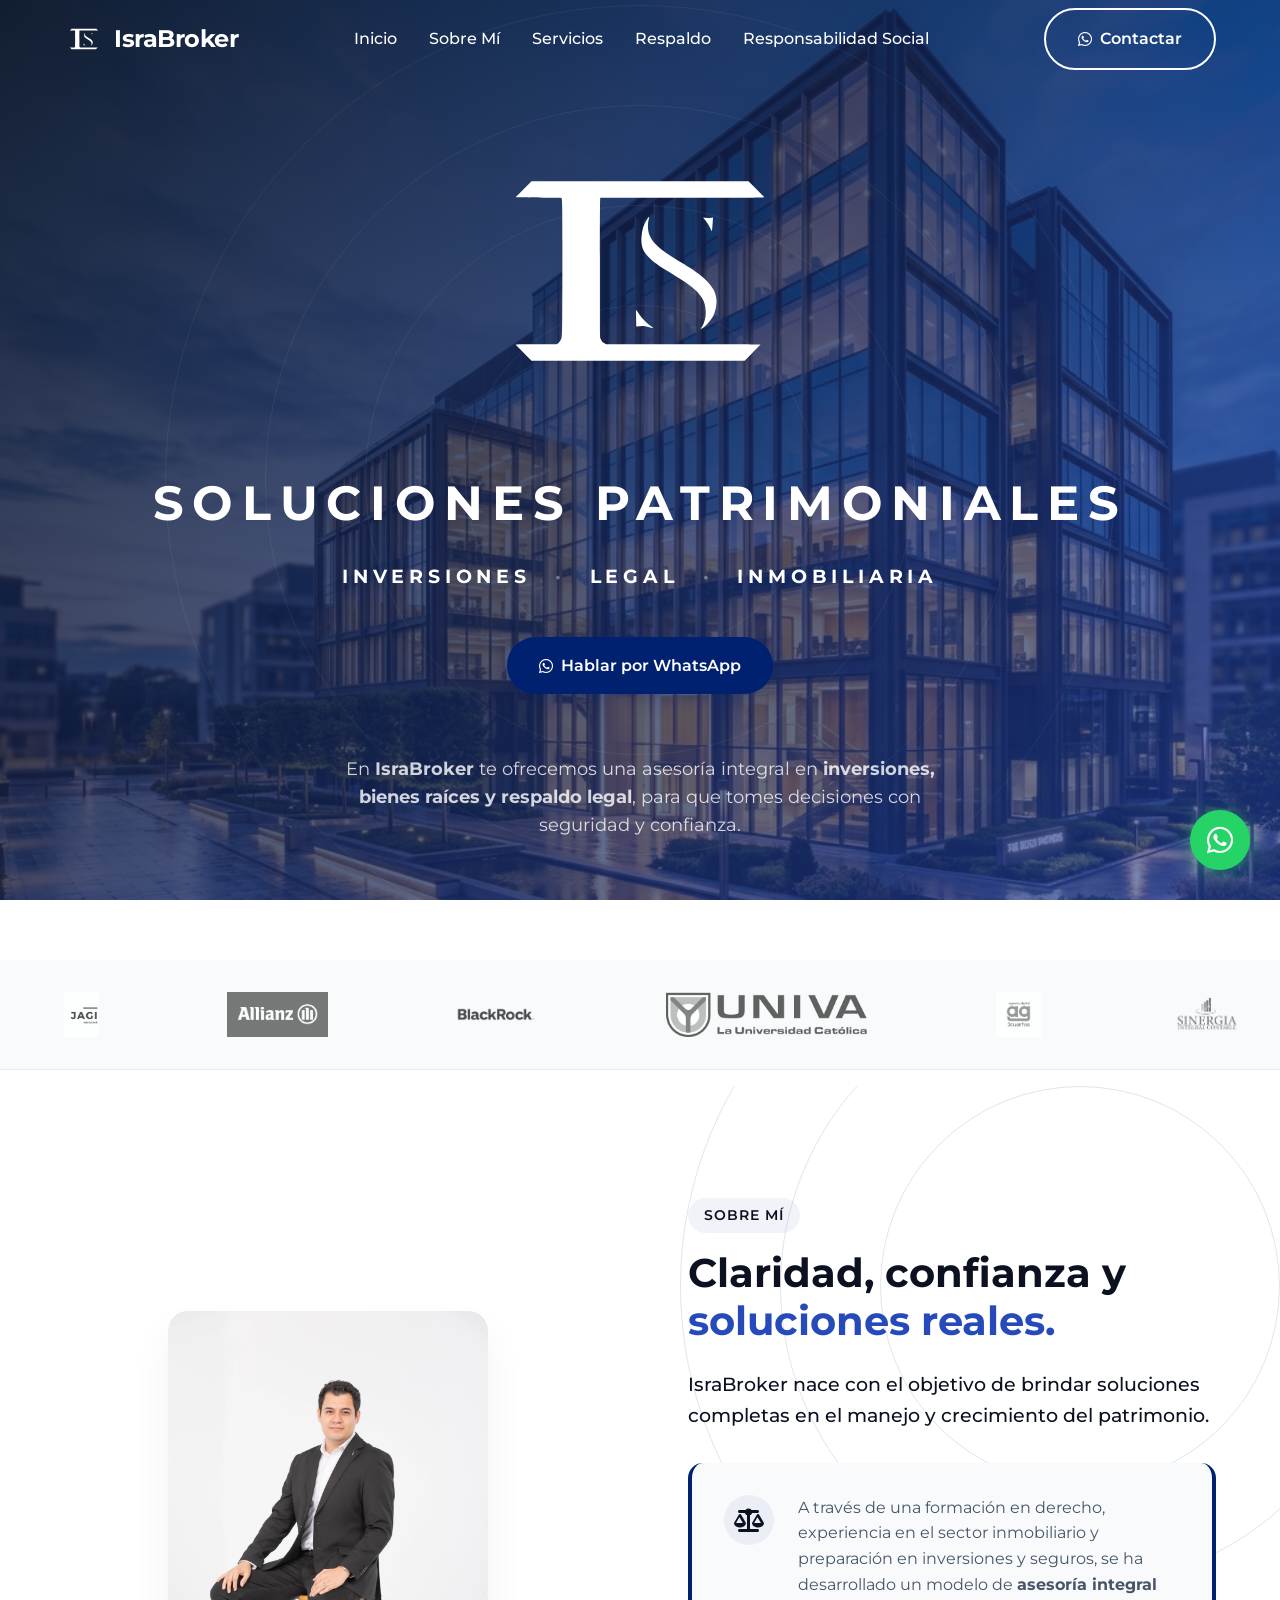
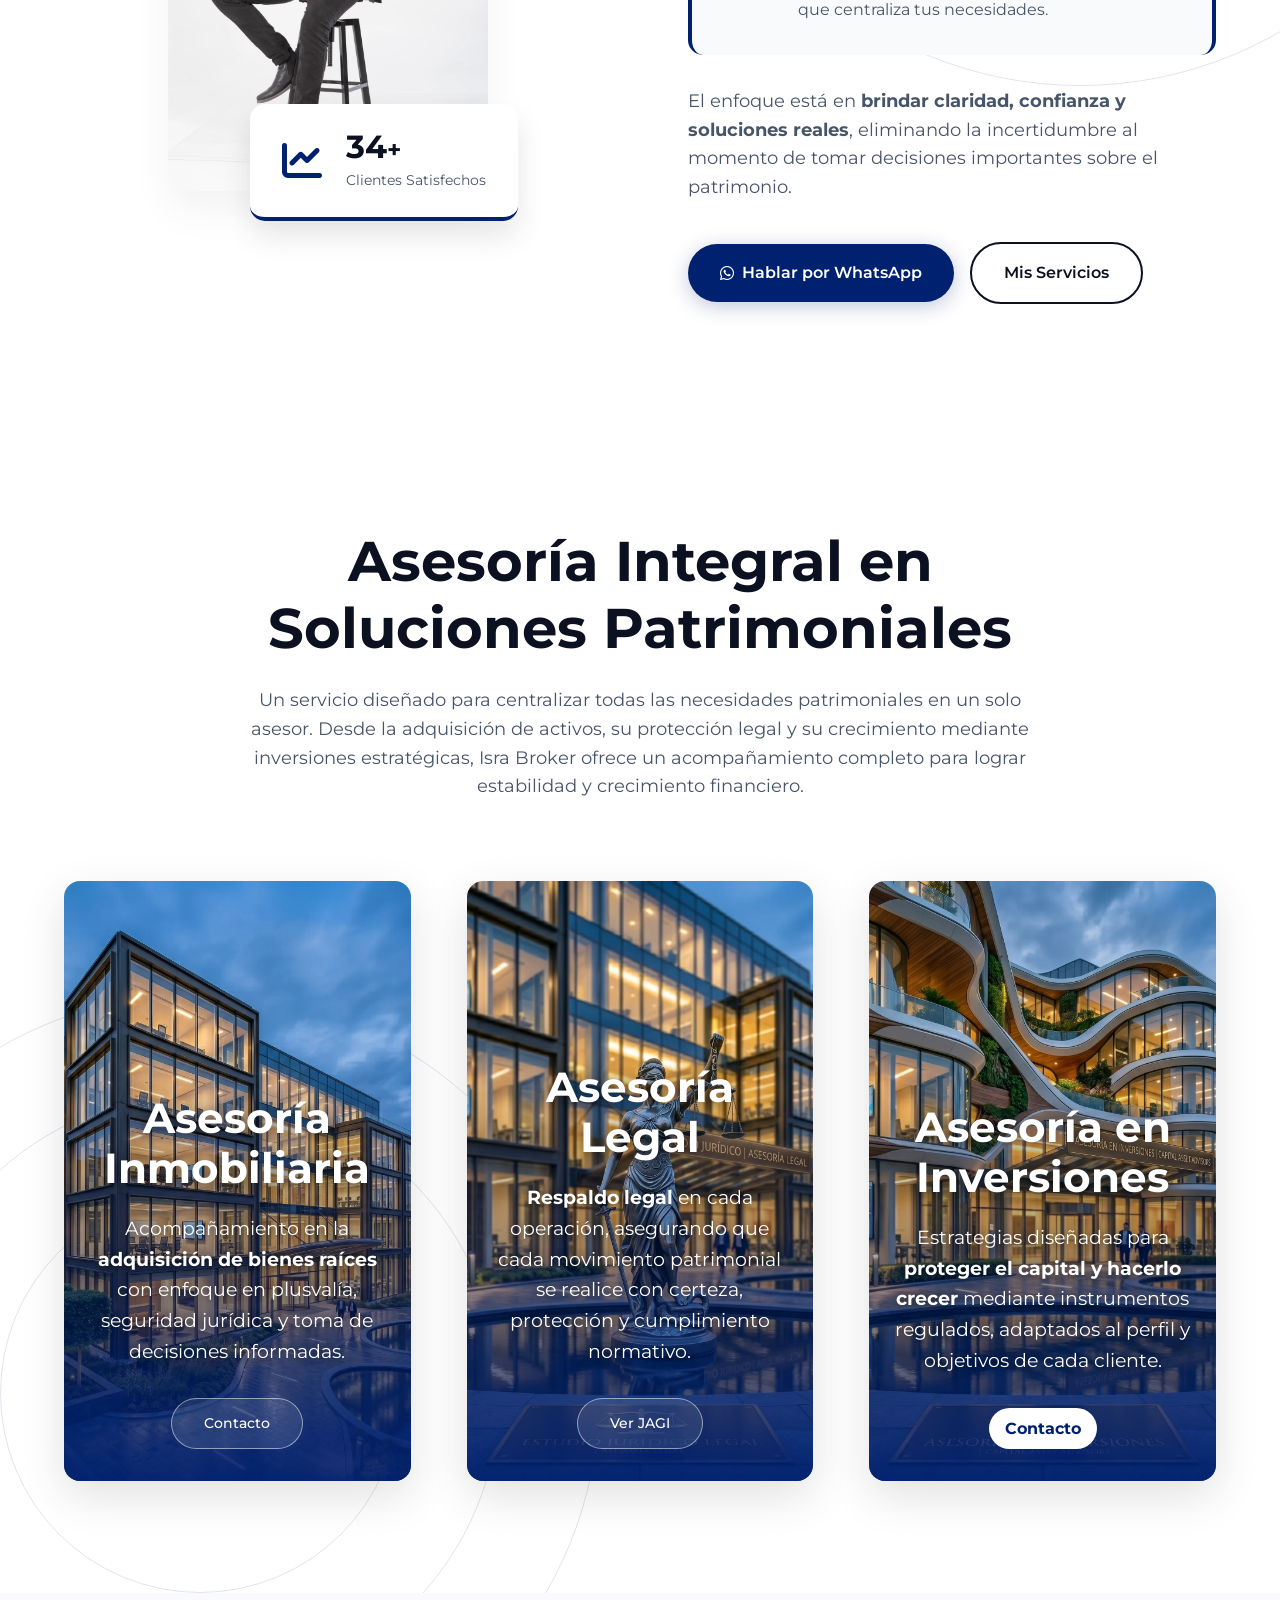
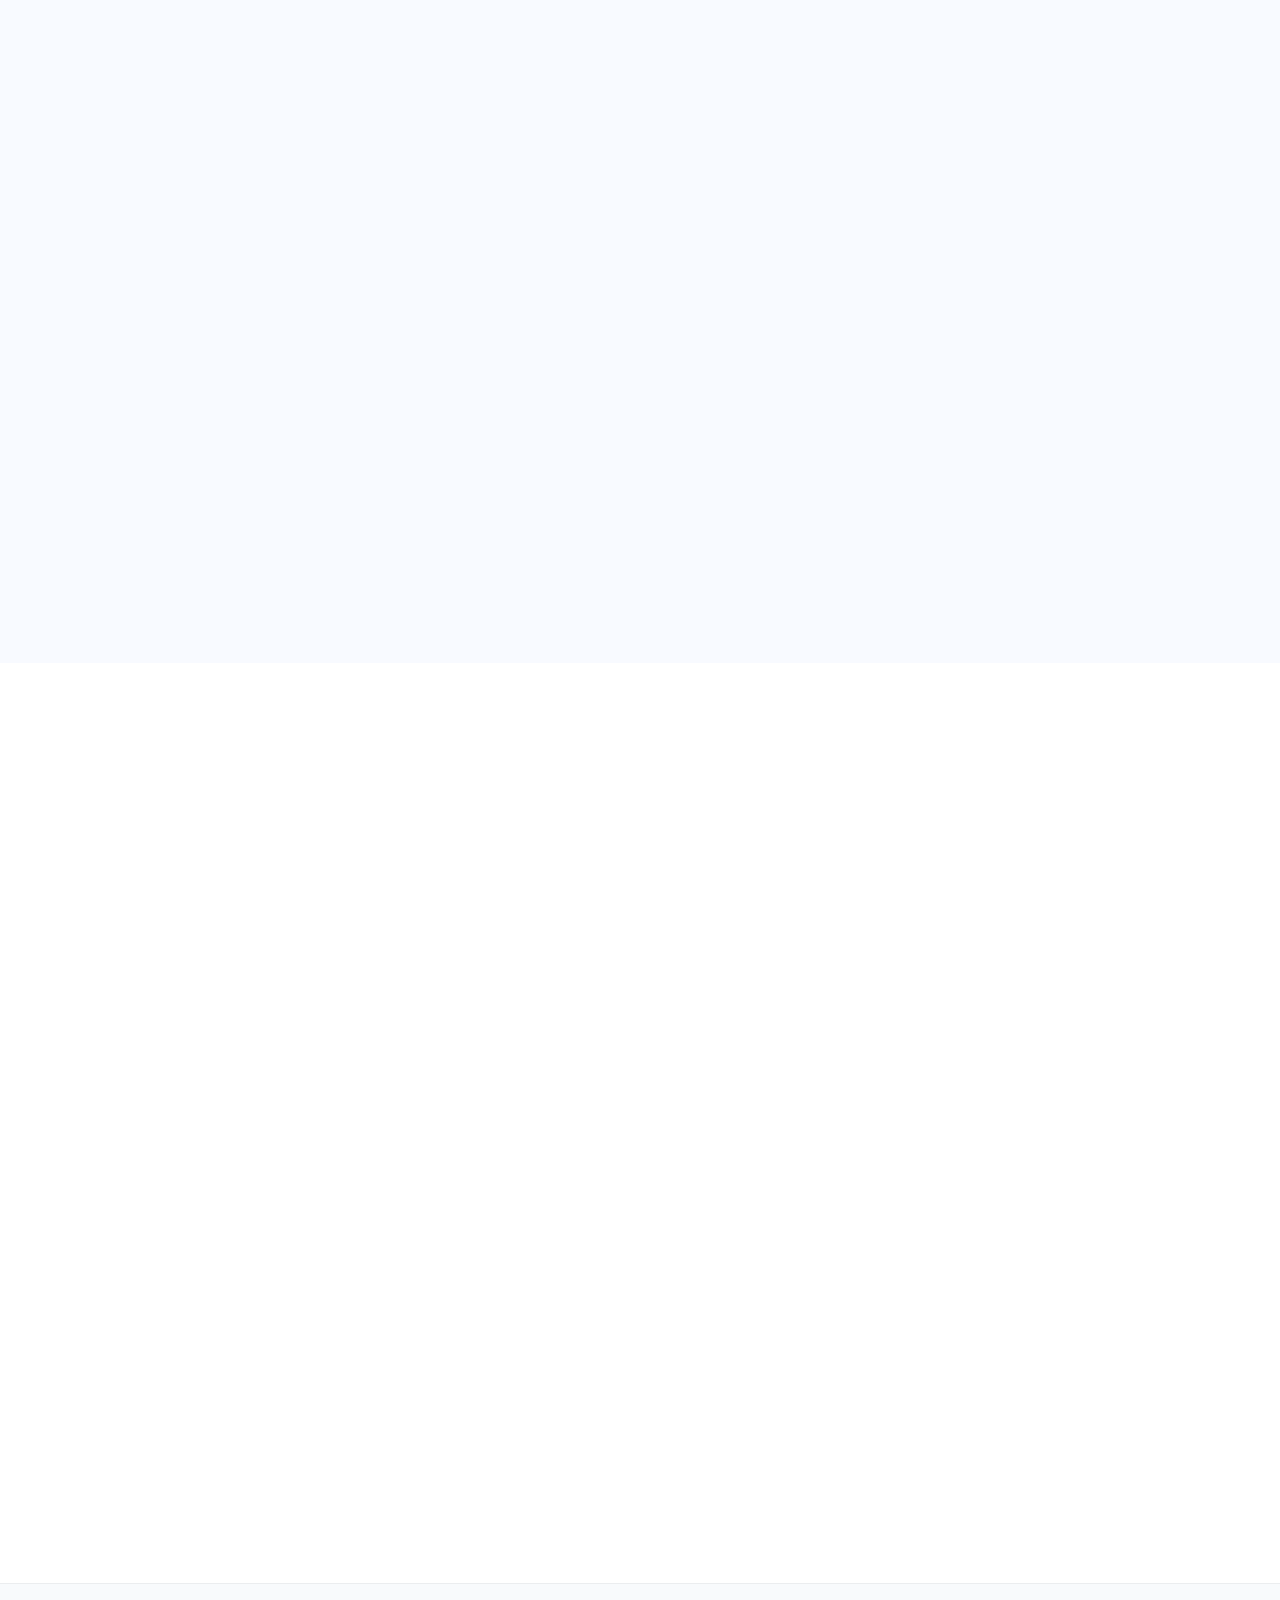
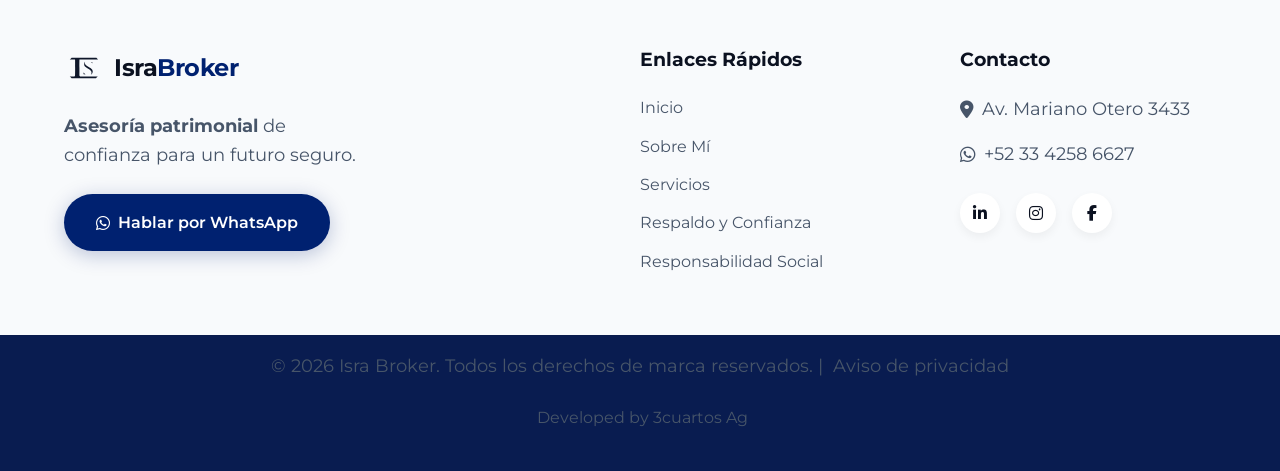
<file: index.html>
<!DOCTYPE html>
<html lang="es">
<head>
  <!-- Configuración básica -->
  <meta charset="UTF-8" />
  <meta name="viewport" content="width=device-width, initial-scale=1.0" />

  <!-- SEO principal -->
  <title>Asesor Patrimonial en Guadalajara | Inversiones, Seguros y Bienes Raíces | Isra Broker</title>
  <meta name="description" content="Isra Broker ofrece asesoría patrimonial integral en Guadalajara: inversiones, seguros, bienes raíces y respaldo legal para proteger y hacer crecer tu patrimonio." />
  <meta name="robots" content="index, follow" />
  <link rel="canonical" href="https://israbroker.3cuartos.cloud/" />

  <!-- Datos estructurados (JSON-LD) -->
  <script type="application/ld+json">
  {
    "@context": "https://schema.org",
    "@type": "ProfessionalService",
    "name": "Isra Broker",
    "url": "https://israbroker.3cuartos.cloud/",
    "description": "Asesoría patrimonial integral en inversiones, bienes raíces y respaldo legal.",
    "areaServed": "Guadalajara, Jalisco, México",
    "telephone": "+52 33 4258 6627"
  }
  </script>

  <!-- Open Graph (Facebook / LinkedIn, etc.) -->
  <meta property="og:type" content="website" />
  <meta property="og:site_name" content="Isra Broker" />
  <meta property="og:title" content="Isra Broker | Asesor Patrimonial en Guadalajara" />
  <meta property="og:description" content="Asesoría integral en inversiones, seguros, bienes raíces y respaldo legal." />
  <meta property="og:url" content="https://israbroker.3cuartos.cloud/" />
  <meta property="og:image" content="https://israbroker.3cuartos.cloud/Public/logo-Israelbroker-square-white.svg" />
  <meta property="og:locale" content="es_MX" />

  <!-- Twitter Cards -->
  <meta name="twitter:card" content="summary_large_image" />
  <meta name="twitter:title" content="Isra Broker | Asesor Patrimonial en Guadalajara" />
  <meta name="twitter:description" content="Inversiones, seguros, bienes raíces y respaldo legal." />
  <meta name="twitter:image" content="https://israbroker.3cuartos.cloud/Public/logo-Israelbroker-square-white.svg" />

  <!-- Icono -->
  <link rel="icon" type="image/svg+xml" href="Public/logo-Israelbroker-square-white.svg" />

  <!-- Fuentes y estilos -->
  <link rel="preconnect" href="https://fonts.googleapis.com" />
  <link rel="preconnect" href="https://fonts.gstatic.com" crossorigin />
  <link href="https://fonts.googleapis.com/css2?family=Montserrat:wght@300;400;500;600;700&display=swap" rel="stylesheet" />

  <link rel="stylesheet" href="style.css" />
  <link rel="stylesheet" href="https://cdnjs.cloudflare.com/ajax/libs/font-awesome/6.4.0/css/all.min.css" />
</head>
<body>
    
    <!-- Navbar -->
    <header class="navbar">
        <div class="container nav-container">
            <a href="#" class="logo" style="display: flex; align-items: center; gap: 10px; text-decoration: none;">
                <img src="Public/logo-Israelbroker-square.svg" alt="Isra Broker Logo" class="logo-img">
                <span style="font-size: 1.5rem; font-weight: 700; letter-spacing: -0.5px;">
                    <span style="color: var(--accent-blue);">Isra</span><span style="color: var(--accent-gold);">Broker</span>
                </span>
            </a>
            <nav class="nav-links">
                <a href="#inicio">Inicio</a>
                <a href="#sobre-mi">Sobre Mí</a>
                <a href="#servicios">Servicios</a>
                <a href="#respaldo">Respaldo</a>
                <a href="#fundacion">Responsabilidad Social</a>
            </nav>
            <div class="header-actions">
                <a href="https://wa.me/523342586627" class="btn btn-outline nav-cta" target="_blank">
                    <i class="fab fa-whatsapp"></i> Contactar
                </a>
                <button class="menu-toggle" aria-label="Abrir menú">
                    <span></span>
                    <span></span>
                    <span></span>
                </button>
            </div>
        </div>
    </header>

    <main>
        <!-- Hero Section -->
        <section id="inicio" class="hero hero-brand-section">
            <!-- Background circles -->
            <div class="hero-circles">
                <div class="circle circle-1"></div>
                <div class="circle circle-2"></div>
                <div class="circle circle-3"></div>
                <div class="circle circle-4"></div>
            </div>
            
            <div class="hero-brand-content">
                <img src="Public/logo-Israelbroker-square-white.svg" alt="Isra Broker Logo" class="hero-brand-logo reveal-zoom">
                <h1 class="hero-brand-title reveal delay-1">Soluciones Patrimoniales</h1>
                <div class="hero-brand-tagline reveal delay-2">
                    <span>Inversiones</span>
                    <span class="brand-sep">·</span>
                    <span>Legal</span>
                    <span class="brand-sep">·</span>
                    <span>Inmobiliaria</span>
                </div>
                <a href="https://wa.me/523342586627" class="btn btn-primary btn-glow reveal delay-3" target="_blank" style="margin-top: 1rem;">
                    <i class="fab fa-whatsapp"></i> Hablar por WhatsApp
                </a>
                <p class="hero-brand-desc reveal delay-4">En <strong>IsraBroker</strong> te ofrecemos una asesoría integral en <strong>inversiones, bienes raíces y respaldo legal</strong>, para que tomes decisiones con seguridad y confianza.</p>
            </div>
        </section>

        <!-- Carrusel Marcas -->
        <section id="marcas" class="marcas-section">
            <div class="ticker-wrap">
                <div class="ticker">
                    <!-- Set 1 -->
                    <div class="t-item"><img src="./Public/JAGI LOGO.png" alt="Jagi Abogados" class="t-logo"></div>
                    <div class="t-item"><img src="./Public/allianz-logo.jpg" alt="Allianz" class="t-logo"></div>
                    <div class="t-item"><img src="./Public/Alianzas/BlackRock-logo.png" alt="BlackRock" class="t-logo"></div>                    
                    <div class="t-item"><img src="./Public/Alianzas/univa-LOGO.png" alt="Univa" class="t-logo"></div>                    
                    <div class="t-item"><img src="./Public/Alianzas/Agencia digital 3 cuartos Blanco.png" alt="Agencia digital 3cuartos Ag" class="t-logo"></div>                    
                    <div class="t-item"><img src="./Public/Alianzas/Sinergia-LOGO 1.png" alt="Sinergia Integral" class="t-logo"></div>                    
                    <div class="t-item"><img src="./Public/Alianzas/FundacionGatito-logo.webp" alt="FundacionGatito" class="t-logo"></div>                    
                    <div class="t-item"><img src="./Public/Alianzas/CECyTE Jalisco.png" alt="CECyTE Jalisco" class="t-logo"></div>                    
                    <div class="t-item"><img src="./Public/Alianzas/Cetesdirecto-logo.png" alt="CetesDirecto" class="t-logo"></div>                    
                    <div class="t-item"><img src="./Public/Alianzas/BMV-Logo.svg" alt="Bolsa Mexicana de Valores" class="t-logo"></div>

                    <!-- Set 2 -->
                    <div class="t-item"><img src="./Public/JAGI LOGO.png" alt="Jagi Abogados" class="t-logo"></div>
                    <div class="t-item"><img src="./Public/allianz-logo.jpg" alt="Allianz" class="t-logo"></div>
                    <div class="t-item"><img src="./Public/Alianzas/BlackRock-logo.png" alt="BlackRock" class="t-logo"></div>                    
                    <div class="t-item"><img src="./Public/Alianzas/univa-LOGO.png" alt="Univa" class="t-logo"></div>                    
                    <div class="t-item"><img src="./Public/Alianzas/Agencia digital 3 cuartos Blanco.png" alt="Agencia digital 3cuartos Ag" class="t-logo"></div>                    
                    <div class="t-item"><img src="./Public/Alianzas/Sinergia-LOGO 1.png" alt="Sinergia Integral" class="t-logo"></div>                    
                    <div class="t-item"><img src="./Public/Alianzas/FundacionGatito-logo.webp" alt="FundacionGatito" class="t-logo"></div>                    
                    <div class="t-item"><img src="./Public/Alianzas/CECyTE Jalisco.png" alt="CECyTE Jalisco" class="t-logo"></div>                    
                    <div class="t-item"><img src="./Public/Alianzas/Cetesdirecto-logo.png" alt="CetesDirecto" class="t-logo"></div>                    
                    <div class="t-item"><img src="./Public/Alianzas/BMV-Logo.svg" alt="Bolsa Mexicana de Valores" class="t-logo"></div>

                    <!-- Set 3 -->
                    <div class="t-item"><img src="./Public/JAGI LOGO.png" alt="Jagi Abogados" class="t-logo"></div>
                    <div class="t-item"><img src="./Public/allianz-logo.jpg" alt="Allianz" class="t-logo"></div>
                    <div class="t-item"><img src="./Public/Alianzas/BlackRock-logo.png" alt="BlackRock" class="t-logo"></div>                    
                    <div class="t-item"><img src="./Public/Alianzas/univa-LOGO.png" alt="Univa" class="t-logo"></div>                    
                    <div class="t-item"><img src="./Public/Alianzas/Agencia digital 3 cuartos Blanco.png" alt="Agencia digital 3cuartos Ag" class="t-logo"></div>                    
                    <div class="t-item"><img src="./Public/Alianzas/Sinergia-LOGO 1.png" alt="Sinergia Integral" class="t-logo"></div>                    
                    <div class="t-item"><img src="./Public/Alianzas/FundacionGatito-logo.webp" alt="FundacionGatito" class="t-logo"></div>                    
                    <div class="t-item"><img src="./Public/Alianzas/CECyTE Jalisco.png" alt="CECyTE Jalisco" class="t-logo"></div>                    
                    <div class="t-item"><img src="./Public/Alianzas/Cetesdirecto-logo.png" alt="CetesDirecto" class="t-logo"></div>                    
                    <div class="t-item"><img src="./Public/Alianzas/BMV-Logo.svg" alt="Bolsa Mexicana de Valores" class="t-logo"></div>

                    <!-- Set 4 -->
                    <div class="t-item"><img src="./Public/JAGI LOGO.png" alt="Jagi Abogados" class="t-logo"></div>
                    <div class="t-item"><img src="./Public/allianz-logo.jpg" alt="Allianz" class="t-logo"></div>
                    <div class="t-item"><img src="./Public/Alianzas/BlackRock-logo.png" alt="BlackRock" class="t-logo"></div>                    
                    <div class="t-item"><img src="./Public/Alianzas/univa-LOGO.png" alt="Univa" class="t-logo"></div>                    
                    <div class="t-item"><img src="./Public/Alianzas/Agencia digital 3 cuartos Blanco.png" alt="Agencia digital 3cuartos Ag" class="t-logo"></div>                    
                    <div class="t-item"><img src="./Public/Alianzas/Sinergia-LOGO 1.png" alt="Sinergia Integral" class="t-logo"></div>                    
                    <div class="t-item"><img src="./Public/Alianzas/FundacionGatito-logo.webp" alt="FundacionGatito" class="t-logo"></div>                    
                    <div class="t-item"><img src="./Public/Alianzas/CECyTE Jalisco.png" alt="CECyTE Jalisco" class="t-logo"></div>                    
                    <div class="t-item"><img src="./Public/Alianzas/Cetesdirecto-logo.png" alt="CetesDirecto" class="t-logo"></div>                    
                    <div class="t-item"><img src="./Public/Alianzas/BMV-Logo.svg" alt="Bolsa Mexicana de Valores" class="t-logo"></div>
                </div>
            </div>
        </section>

        <!-- Sobre Mí Section -->
        <section id="sobre-mi" class="experience section-padding" style="position: relative; overflow: hidden;">
            <div class="section-circles circles-right">
                <div class="circle" style="width: 400px; height: 400px;"></div>
                <div class="circle" style="width: 600px; height: 600px;"></div>
                <div class="circle" style="width: 800px; height: 800px;"></div>
            </div>
            <div class="container">
                <div class="about-grid">
                    <div class="about-image-wrapper reveal-left">
                        <div class="about-img-main">
                            <img src="./Public/Foto-Israel-perfil.webp" alt="Israel Sandoval - Isra Broker">
                        </div>
                        <div class="about-experience-badge">
                            <i class="fas fa-chart-line badge-icon"></i>
                            <div>
                                <h4 class="counter" data-target="93">0</h4><span>+</span>
                                <p>Clientes Satisfechos</p>
                            </div>
                        </div>
                    </div>
                    <div class="about-text reveal-right delay-1">
                        <div class="section-tag">Sobre Mí</div>
                        <h2 class="section-title">Claridad, confianza y <span style="color: #274abb;">soluciones reales.</span></h2>
                        <p class="experience-desc lead">
                            </strong>IsraBroker</strong> nace con el objetivo de brindar soluciones completas en el manejo y crecimiento del patrimonio.
                        </p>
                        <div class="highlight-box">
                            <div class="highlight-icon"><i class="fas fa-balance-scale"></i></div>
                            <p>
                                A través de una formación en derecho, experiencia en el sector inmobiliario y preparación en inversiones y seguros, se ha desarrollado un modelo de <strong>asesoría integral</strong> que centraliza tus necesidades.
                            </p>
                        </div>
                        <p class="experience-desc hide-mobile">
                            El enfoque está en <strong>brindar claridad, confianza y soluciones reales</strong>, eliminando la incertidumbre al momento de tomar decisiones importantes sobre el patrimonio.
                        </p>
                        <div style="margin-top: 2.5rem; display: flex; gap: 1rem; align-items: center; flex-wrap: wrap;">
                            <a href="https://wa.me/523342586627" class="btn btn-primary btn-glow" target="_blank">
                                <i class="fab fa-whatsapp"></i> Hablar por WhatsApp
                            </a>
                            <a href="#servicios" class="btn btn-outline">Mis Servicios</a>
                        </div>
                    </div>
                </div>
            </div>
        </section>

        <!-- Servicios Section -->
        <section id="servicios" class="services section-padding" style="position: relative; overflow: hidden;">
            <div class="section-circles circles-left">
                <div class="circle" style="width: 400px; height: 400px;"></div>
                <div class="circle" style="width: 600px; height: 600px;"></div>
                <div class="circle" style="width: 800px; height: 800px;"></div>
            </div>
            <div class="container">
                <div class="text-center reveal" style="max-width: 800px; margin: 0 auto;">
                    <h2 class="section-title">Asesoría Integral en Soluciones Patrimoniales</h2>
                    <p class="section-subtitle" style="margin-top: 1rem; color: var(--text-muted);">
                        Un servicio diseñado para centralizar todas las necesidades patrimoniales en un solo asesor. Desde la adquisición de activos, su protección legal y su crecimiento mediante inversiones estratégicas, Isra Broker ofrece un acompañamiento completo para lograr estabilidad y crecimiento financiero.
                    </p>
                </div>
                
                <div class="services-grid">
                    <!-- Servicio 1 -->
                    <div class="wpo-protfolio-single reveal-zoom delay-1">
                        <div class="wpo-protfolio-img">
                            <img src="./Public/Asesoria_Inmobiliaria.webp" alt="Asesoría Inmobiliaria">
                        </div>
                        <div class="wpo-protfolio-text">
                            <h3>Asesoría Inmobiliaria</h3>
                            <p>Acompañamiento en la <strong>adquisición de bienes raíces</strong> con enfoque en plusvalía, seguridad jurídica y toma de decisiones informadas.</p>
                            <a href="https://wa.me/523342586627" class="btn-link" target="_blank">Contacto</a>
                        </div>
                    </div>

                    <!-- Servicio 2 -->
                    <div class="wpo-protfolio-single reveal-zoom delay-2">
                        <div class="wpo-protfolio-img">
                            <img src="./Public/Asesoria Legal.webp" alt="Asesoría Legal">
                        </div>
                        <div class="wpo-protfolio-text">
                            <h3>Asesoría Legal</h3>
                            <p><strong>Respaldo legal</strong> en cada operación, asegurando que cada movimiento patrimonial se realice con certeza, protección y cumplimiento normativo.</p>
                            <a href="https://www.jagiabogados.com/" class="btn-link" target="_blank">Ver JAGI</a>
                        </div>
                    </div>

                    <!-- Servicio 3 -->
                    <div class="wpo-protfolio-single reveal-zoom delay-3">
                        <div class="wpo-protfolio-img">
                            <img src="./Public/Asesoria en inversiones.webp" alt="Asesoría en Inversiones">
                        </div>
                        <div class="wpo-protfolio-text">
                            <h3>Asesoría en Inversiones</h3>
                            <p>Estrategias diseñadas para <strong>proteger el capital y hacerlo crecer</strong> mediante instrumentos regulados, adaptados al perfil y objetivos de cada cliente.</p>
                            <span class="alliance-badge">Contacto</span>
                        </div>
                    </div>
                </div>
            </div>
        </section>

        <!-- Respaldo y Confianza Section -->
        <section id="respaldo" class="social-proof section-padding" style="position: relative; overflow: hidden;">
            <div class="section-circles circles-right">
                <div class="circle" style="width: 400px; height: 400px;"></div>
                <div class="circle" style="width: 600px; height: 600px;"></div>
                <div class="circle" style="width: 800px; height: 800px;"></div>
            </div>
            <div class="container">
                <div class="text-center reveal">
                    <h2 class="section-title" style="font-size: 2rem; margin-bottom: 0.5rem;">Respaldo y Confianza</h2>
                    <p class="social-proof-title" style="margin-top: 0.5rem; margin-bottom: 3rem;">Instituciones regulatorias, Universidad y Alianzas estratégicas</p>
                </div>
                <div class="trust-carousel reveal delay-1">
                    <div class="carousel-track">
                        <!-- Set 1 -->
                        <div class="logo-card">
                            <div class="logo-img-container">
                                <img src="./Public/Respaldos/canaco.png" alt="CanaCo" class="brand-logo">
                            </div>
                            <span class="brand-name">Canaco</span>
                            <p class="brand-desc">Cámara Nacional de Comercio, Servicios y Turismo</p>
                        </div>

                        <div class="logo-card">
                            <div class="logo-img-container">
                                <img src="./Public/Respaldos/bni.png" alt="BNI" class="brand-logo">
                            </div>
                            <span class="brand-name">BNI</span>
                            <p class="brand-desc">Business Network International</p>
                        </div>
                        
                        <div class="logo-card">
                            <div class="logo-img-container">
                                <img src="./Public/Respaldos/evm.png" alt="EVM" class="brand-logo">
                            </div>
                            <span class="brand-name">EVM Jalisco</span>
                            <p class="brand-desc">Ejecutivos de ventas y Marketing de Jalisco</p>
                        </div>

                        <div class="logo-card">
                            <div class="logo-img-container">
                                <img src="./Public/Respaldos/neting.png" alt="Neting" class="brand-logo">
                            </div>
                            <span class="brand-name">Neting</span>
                            <p class="brand-desc">Networking</p>
                        </div>

                        <div class="logo-card">
                            <div class="logo-img-container">
                                <img src="./Public/Respaldos/cnsf.png" alt="CNSF" class="brand-logo">
                            </div>
                            <span class="brand-name">CNSF</span>
                            <p class="brand-desc">Comisión Nacional de Seguros y Fianzas</p>
                        </div>

                        <div class="logo-card">
                            <div class="logo-img-container">
                                <img src="./Public/Respaldos/condusef.jpg" alt="CONDUSEF" class="brand-logo">
                            </div>
                            <span class="brand-name">CONDUSEF</span>
                            <p class="brand-desc">Comisión Nacional de Protección y Defensa de los Usuarios de Servicios Financieros</p>
                        </div>

                        <div class="logo-card">
                            <div class="logo-img-container">
                                <img src="./Public/Respaldos/udg.png" alt="UDG" class="brand-logo">
                            </div>
                            <span class="brand-name">UdG</span>
                            <p class="brand-desc">Universidad de Guadalajara</p>
                        </div>
                        
                        <div class="logo-card">
                            <div class="logo-img-container">
                                <img src="./Public/Respaldos/gobierno-jalisco-logo.png" alt="Gobierno de Jalisco" class="brand-logo">
                            </div>
                            <span class="brand-name">Gobierno de Jalisco</span>
                            <p class="brand-desc">Gobierno de Jalisco</p>
                        </div>
                        
                        <div class="logo-card">
                            <div class="logo-img-container">
                                <img src="./Public/Respaldos/Gobierno-Mexico-Logo.jpg" alt="Gobierno de Mexico" class="brand-logo">
                            </div>
                            <span class="brand-name">Gobierno de México</span>
                            <p class="brand-desc">Gobierno de México</p>
                        </div>


                        <!-- Set 2 - Duplicate for infinite scroll -->
                         <div class="logo-card">
                            <div class="logo-img-container">
                                <img src="./Public/Respaldos/canaco.png" alt="CanaCo" class="brand-logo">
                            </div>
                            <span class="brand-name">Canaco</span>
                            <p class="brand-desc">Cámara Nacional de Comercio, Servicios y Turismo</p>
                        </div>

                        <div class="logo-card">
                            <div class="logo-img-container">
                                <img src="./Public/Respaldos/bni.png" alt="BNI" class="brand-logo">
                            </div>
                            <span class="brand-name">BNI</span>
                            <p class="brand-desc">Business Network International</p>
                        </div>
                        
                        <div class="logo-card">
                            <div class="logo-img-container">
                                <img src="./Public/Respaldos/evm.png" alt="EVM" class="brand-logo">
                            </div>
                            <span class="brand-name">EVM Jalisco</span>
                            <p class="brand-desc">Ejecutivos de ventas y Marketing de Jalisco</p>
                        </div>

                        <div class="logo-card">
                            <div class="logo-img-container">
                                <img src="./Public/Respaldos/neting.png" alt="Neting" class="brand-logo">
                            </div>
                            <span class="brand-name">Neting</span>
                            <p class="brand-desc">Networking</p>
                        </div>

                        <div class="logo-card">
                            <div class="logo-img-container">
                                <img src="./Public/Respaldos/cnsf.png" alt="CNSF" class="brand-logo">
                            </div>
                            <span class="brand-name">CNSF</span>
                            <p class="brand-desc">Comisión Nacional de Seguros y Fianzas</p>
                        </div>

                        <div class="logo-card">
                            <div class="logo-img-container">
                                <img src="./Public/Respaldos/condusef.jpg" alt="CONDUSEF" class="brand-logo">
                            </div>
                            <span class="brand-name">CONDUSEF</span>
                            <p class="brand-desc">Comisión Nacional de Protección y Defensa de los Usuarios de Servicios Financieros</p>
                        </div>

                        <div class="logo-card">
                            <div class="logo-img-container">
                                <img src="./Public/Respaldos/udg.png" alt="UDG" class="brand-logo">
                            </div>
                            <span class="brand-name">UdG</span>
                            <p class="brand-desc">Universidad de Guadalajara</p>
                        </div>
                        
                        <div class="logo-card">
                            <div class="logo-img-container">
                                <img src="./Public/Respaldos/gobierno-jalisco-logo.png" alt="Gobierno de Jalisco" class="brand-logo">
                            </div>
                            <span class="brand-name">Gobierno de Jalisco</span>
                            <p class="brand-desc">Gobierno de Jalisco</p>
                        </div>
                        
                        <div class="logo-card">
                            <div class="logo-img-container">
                                <img src="./Public/Respaldos/Gobierno-Mexico-Logo.jpg" alt="Gobierno de Mexico" class="brand-logo">
                            </div>
                            <span class="brand-name">Gobierno de México</span>
                            <p class="brand-desc">Gobierno de México</p>
                        </div>
                    </div>
                </div>
            </div>
        </section>

        <!-- Responsabilidad Social -->
        <section id="fundacion" class="social-responsibility section-padding">
            <div class="container sr-container reveal">
                <div class="sr-content">
                    <div class="sr-badge">Responsabilidad Social</div>
                    <h2>Apoyo a Fundación Gatito</h2>
                    <p class="sr-desc">
                        Parte de las utilidades generadas a través de <strong>IsraBroker</strong> se destinan en apoyar a la <a href="https://www.fundaciongatito.org"><strong>Fundación Gatito</strong></a>, una iniciativa enfocada en ayudar a personas con problemas de movilidad mediante terapias, sillas de ruedas y prótesis.
                    </p>
                    <p class="sr-desc">
                        Además, invitamos a quienes deseen sumarse a esta causa a <strong>realizar donaciones</strong> directamente.
                    </p>
                    <div style="display: flex; gap: 1rem; flex-wrap: wrap;">
                        <a href="https://www.fundaciongatito.org" class="btn btn-secondary" target="_blank">
                            <i class="fas fa-heart"></i> Ver Fundación
                        </a>
                        <a href="https://fundaciongatito.org/campaigns/dona-una-patita/" class="btn btn-secondary" target="_blank">
                            <i class="fas fa-heart"></i> Enlace para Donar
                        </a>
                        <a href="https://wa.me/523349796782" class="btn btn-primary" target="_blank">
                            <i class="fab fa-whatsapp"></i> Contacto con la fundación
                        </a>
                    </div>
                </div>
                <div class="sr-visual">
                    <a href="https://www.fundaciongatito.org" target="_blank">
                        <img src="Public/FUNDACION-Gatito-LOGO.gif" alt="Fundación Gatito Logo" style="max-width: 100%; height: auto; border-radius: 15px; box-shadow: 0 10px 30px rgba(0,0,0,0.1);">
                    </a>
                </div>
            </div>
        </section>

    </main>

    <!-- Footer / Contacto -->
    <footer class="footer" id="contacto">
        <div class="container footer-container">
            <div class="footer-info">
                <div style="display: flex; align-items: center; gap: 10px; margin-bottom: 1.5rem;">
                    <img src="Public/logo-Israelbroker-square.svg" alt="Isra Broker Logo" class="footer-logo" style="margin-bottom: 0;">
                    <span style="font-size: 1.5rem; font-weight: 700; letter-spacing: -0.5px;">
                        <span style="color: var(--accent-blue);">Isra</span><span style="color: var(--accent-gold);">Broker</span>
                    </span>
                </div>
                <p><strong>Asesoría patrimonial</strong> de confianza para un futuro seguro.</p>
                <div style="margin-top: 1.5rem;">
                    <a href="https://wa.me/523342586627" class="btn btn-primary btn-glow" target="_blank">
                        <i class="fab fa-whatsapp"></i> Hablar por WhatsApp
                    </a>
                </div>
            </div>
            
            <div class="footer-links">
                <h4>Enlaces Rápidos</h4>
                <ul>
                    <li><a href="#inicio">Inicio</a></li>
                    <li><a href="#sobre-mi">Sobre Mí</a></li>
                    <li><a href="#servicios">Servicios</a></li>
                    <li><a href="#respaldo">Respaldo y Confianza</a></li>
                    <li><a href="#fundacion">Responsabilidad Social</a></li>
                </ul>
            </div>

            <div class="footer-contact">
                <h4>Contacto</h4>
                <p><i class="fas fa-map-marker-alt"></i> Av. Mariano Otero 3433</p>
                <p><i class="fab fa-whatsapp"></i> +52 33 4258 6627</p>
                <div class="social-icons">
                    <a href="https://www.linkedin.com/in/israel-sandoval-b99802264?utm_source=share_via&utm_content=profile&utm_medium=member_ios" target="_blank" aria-label="LinkedIn"><i class="fab fa-linkedin-in"></i></a>
                    <a href="https://www.instagram.com/israbroker?igsh=MWYwbWhqYzJoYmk3cg%3D%3D&utm_source=qr" target="_blank" aria-label="Instagram"><i class="fab fa-instagram"></i></a>
                    <a href="https://www.facebook.com/share/1DgP1oMFhe/?mibextid=wwXIfr" target="_blank" aria-label="Facebook"><i class="fab fa-facebook-f"></i></a>
                </div>
            </div>
        </div>
        <div class="footer-bottom">
            <p>&copy; 2026 Isra Broker. Todos los derechos de marca reservados. | <a href="https://drive.google.com/file/d/1nBmjRT22etdzPzKKEjQsHpNN6YBPd0HC/view?usp=sharing" target="_blank" class="privacy-link">Aviso de privacidad</a></p>
            <a href="https://www.3cuartos.mx/" target="_blank" class="privacy-link">Developed by 3cuartos Ag</a></p>
        </div>
    </footer>

    <!-- Persistent WhatsApp Button -->
    <a href="https://wa.me/523342586627" class="whatsapp-float" target="_blank" aria-label="Chat en WhatsApp">
        <i class="fab fa-whatsapp"></i>
    </a>

    <script src="script.js"></script>

</script>
</body>
</html>
</file>
<file: style.css>
/* Base Styles & Variables */
:root {
    /* Color Palette - Light Mode Premium (Whitespace & Cleanliness) */
    --bg-color: #ffffff;
    --surface-color: #f8fafc; /* Very light slate */
    --surface-light: #f1f5f9;
    
    --accent-gold: #002170; /* Azul Navy */
    --accent-gold-hover: #00154a;
    --accent-glow: rgba(0, 33, 112, 0.25);
    
    --accent-blue: #0b1120; /* Azul medianoche */
    
    --text-main: #0f172a; /* Dark slate for high contrast readability */
    --text-muted: #475569;
    
    --font-primary: 'Montserrat', sans-serif;
    
    --transition-fast: 0.3s ease;
    --transition-smooth: 0.6s cubic-bezier(0.22, 1, 0.36, 1);
}

* {
    margin: 0;
    padding: 0;
    box-sizing: border-box;
}

html {
    scroll-behavior: smooth;
}

body {
    font-family: var(--font-primary);
    background-color: var(--bg-color);
    color: var(--text-main);
    line-height: 1.6;
    overflow-x: hidden;
}

/* Typography */
h1, h2, h3, h4 {
    font-weight: 700;
    line-height: 1.2;
    color: var(--accent-blue);
}

h1 {
    font-size: clamp(2.5rem, 5vw, 4rem);
    margin-bottom: 1.5rem;
}

h2 {
    font-size: clamp(2.5rem, 5vw, 3.5rem); /* Aumentado para mayor presencia */
    margin-bottom: 1.5rem;
}

p {
    font-size: 1.125rem;
    color: var(--text-muted);
    margin-bottom: 1.5rem;
}

/* Layout Classes */
.container {
    width: 90%;
    max-width: 1400px; /* Increased for better use of space on HD/2K */
    margin: 0 auto;
}

.section-padding {
    padding: 7rem 0;
}

.text-center {
    text-align: center;
}

/* Buttons */
.btn {
    display: inline-flex;
    align-items: center;
    gap: 0.5rem;
    padding: 1rem 2rem;
    font-size: 1rem;
    font-weight: 600;
    border-radius: 50px;
    text-decoration: none;
    transition: var(--transition-fast);
    cursor: pointer;
    border: none;
}

.btn-primary {
    background-color: var(--accent-gold);
    color: #fff;
}

.btn-primary:hover {
    background-color: var(--accent-gold-hover);
    transform: translateY(-3px);
}

.sr-container .btn-primary:hover {
    background-color: #a27ab5;
    transform: translateY(-3px);
}

.sr-container .btn-secondary:hover {
    background-color: #a27ab5;
    border-color: #a27ab5;
    color: #fff;
    transform: translateY(-3px);
}

.btn-glow {
    box-shadow: 0 4px 20px var(--accent-glow);
}

.btn-glow:hover {
    box-shadow: 0 8px 30px rgba(0, 33, 112, 0.4);
}

.btn-outline {
    background: transparent;
    border: 2px solid var(--accent-blue);
    color: var(--accent-blue);
}

.btn-outline:hover {
    background: var(--accent-blue);
    color: #fff;
}

.btn-secondary {
    background: var(--surface-light);
    color: var(--accent-blue);
    border: 1px solid rgba(0,0,0,0.05);
}

.btn-secondary:hover {
    background: var(--accent-blue);
    color: #fff;
}

/* Navbar */
.navbar {
    position: fixed;
    top: 0;
    width: 100%;
    padding: 0.5rem 0;
    background: transparent;
    z-index: 1000;
    transition: var(--transition-fast);
}

.navbar.scrolled {
    padding: 0.5rem 0;
    background: #ffffff;
    box-shadow: 0 4px 20px rgba(0, 0, 0, 0.05);
}

.header-actions {
    display: flex;
    align-items: center;
    gap: 1rem;
}

.menu-toggle {
    display: none;
    flex-direction: column;
    justify-content: space-between;
    width: 30px;
    height: 21px;
    background: transparent;
    border: none;
    cursor: pointer;
    padding: 0;
    z-index: 1001;
}

.menu-toggle span {
    width: 100%;
    height: 3px;
    background-color: var(--accent-blue);
    border-radius: 10px;
    transition: all 0.3s ease;
}

.navbar.scrolled .menu-toggle span {
    background-color: var(--accent-blue);
}

/* Hero transparent header state */
.navbar:not(.scrolled) .menu-toggle span {
    background-color: #ffffff;
}

/* Active State Animation - Always show dark color when active on mobile menu */
.menu-toggle.active span {
    background-color: var(--accent-blue) !important;
}

.menu-toggle.active span:nth-child(1) {
    transform: translateY(9px) rotate(45deg);
}

.menu-toggle.active span:nth-child(2) {
    opacity: 0;
}

.menu-toggle.active span:nth-child(3) {
    transform: translateY(-9px) rotate(-45deg);
}

.nav-container {
    display: flex;
    justify-content: space-between;
    align-items: center;
}

.logo-img {
    height: 40px;
    filter: brightness(0) invert(1); /* Blanco cuando transparente */
    transition: var(--transition-fast);
}

/* Colores para la barra transparente (fondo azul) */
.navbar .nav-links a {
    color: #ffffff;
}

.navbar .btn-outline {
    color: #ffffff;
    border-color: #ffffff;
}

.navbar .btn-outline:hover {
    background: #ffffff;
    color: var(--accent-blue);
}

.navbar .logo span span {
    color: #ffffff !important;
}

/* Colores cuando se hace scroll (fondo blanco) */
.navbar.scrolled .logo-img {
    filter: none;
}

.navbar.scrolled .logo span span:first-child {
    color: var(--accent-blue) !important;
}

.navbar.scrolled .logo span span:last-child {
    color: var(--accent-gold) !important;
}

.navbar.scrolled .nav-links a {
    color: var(--text-main);
}

.navbar.scrolled .nav-links a:hover {
    color: var(--accent-gold);
}

.navbar.scrolled .btn-outline {
    color: var(--accent-blue);
    border-color: var(--accent-blue);
}

.navbar.scrolled .btn-outline:hover {
    background: var(--accent-blue);
    color: #ffffff;
}

.nav-links {
    display: flex;
    gap: 2rem;
}

.nav-links a {
    color: var(--text-main);
    text-decoration: none;
    font-weight: 500;
    transition: var(--transition-fast);
    position: relative;
}

.nav-links a::after {
    content: '';
    position: absolute;
    width: 0;
    height: 2px;
    bottom: -4px;
    left: 0;
    background-color: var(--accent-gold);
    transition: var(--transition-fast);
}

.nav-links a:hover::after {
    width: 100%;
}

.nav-links a:hover {
    color: var(--accent-gold);
}

/* Hero Section - Blue Redesign */
.hero {
    min-height: 100vh;
    display: flex;
    align-items: center;
    padding: 6rem 0; /* Adding vertical padding to the hero for more space */
    position: relative;
    overflow: hidden;
    background: linear-gradient(135deg, rgba(11, 17, 32, 0.9) 0%, rgba(39, 74, 187, 0.6) 100%), url('Public/luxury-building.png');
    background-size: cover;
    background-position: center;
    background-attachment: fixed;
}

/* Hero Brand Section - Centered Layout */
.hero-brand-section {
    justify-content: center;
}

.hero-brand-section .hero-circles {
    right: 50%;
    transform: translate(50%, -50%);
    opacity: 0.6;
}

.hero-brand-content {
    display: flex;
    flex-direction: column;
    align-items: center;
    text-align: center;
    gap: 1.8rem;
    position: relative;
    z-index: 1;
}

.hero-brand-logo {
    width: 350px;
    height: auto;
    filter: drop-shadow(0 0 30px rgba(255, 255, 255, 0.15));
}

.hero-brand-title {
    font-size: clamp(1.8rem, 4vw, 3rem);
    font-weight: 700;
    color: #ffffff;
    letter-spacing: 0.18em;
    text-transform: uppercase;
    margin: 0;
    line-height: 1.2;
}

.hero-brand-tagline {
    display: flex;
    align-items: center;
    gap: 1.5rem;
    color: #ffffff;
    font-size: 1.2rem;
    letter-spacing: 0.25em;
    text-transform: uppercase;
    font-weight: 700;
}

.brand-sep {
    color: rgba(255, 255, 255, 0.35);
    font-size: 1.2rem;
}

.hero-brand-desc {
    color: rgba(255, 255, 255, 0.8);
    max-width: 600px;
    margin-top: 2rem;
    line-height: 1.6;
    font-size: 1.1rem;
    text-align: center;
}

/* Concentric Circles */
.hero-circles {
    position: absolute;
    top: 50%;
    right: 10%; /* More towards the person */
    transform: translateY(-50%);
    width: 900px;
    height: 900px;
    z-index: 0;
    pointer-events: none;
}

.hero-circles .circle {
    position: absolute;
    top: 50%;
    left: 50%;
    transform: translate(-50%, -50%);
    border-radius: 50%;
    border: 1px solid rgba(255, 255, 255, 0.1);
}

.circle-1 { width: 350px; height: 350px; }
.circle-2 { width: 550px; height: 550px; }
.circle-3 { width: 750px; height: 750px; }
.circle-4 { width: 950px; height: 950px; position: absolute; top: 50%; left: 50%; transform: translate(-50%, -50%); border-radius: 50%; border: 1px solid rgba(255, 255, 255, 0.05); }

/* Vertical Socials */
.hero-socials {
    position: absolute;
    left: 40px;
    top: 50%;
    transform: translateY(-50%) rotate(-180deg);
    display: flex;
    align-items: center;
    gap: 1.5rem;
    z-index: 2;
    writing-mode: vertical-rl;
}

.hero-socials a {
    color: #ffffff;
    text-decoration: none;
    font-size: 0.85rem;
    font-weight: 500;
    letter-spacing: 1px;
    opacity: 0.8;
    transition: var(--transition-fast);
}

.hero-socials a:hover {
    opacity: 1;
    color: var(--accent-gold);
}

.social-line {
    width: 1px;
    height: 40px;
    background-color: var(--accent-gold);
    display: inline-block;
}

.hero-container {
    display: grid;
    grid-template-columns: 1.1fr 0.9fr;
    gap: 2rem;
    align-items: center;
    position: relative;
    z-index: 1;
    width: 90%;
    max-width: 1400px;
    margin: 0 auto;
}

.hero-title {
    display: flex;
    flex-direction: column;
    font-size: clamp(5rem, 8vw, 7.5rem); /* Slightly smaller than previous to match reference */
    line-height: 0.85;
    color: #ffffff;
    margin-bottom: 2.5rem;
    text-transform: none; /* Keep original casing */
    font-weight: 800;
}

.title-line-1 { padding-left: 0; }
.title-line-2 { padding-left: 50px; }
.title-line-3 { padding-left: 100px; }

.hero-subtitle {
    color: rgba(255, 255, 255, 0.9);
    max-width: 480px;
    margin-bottom: 3rem;
    margin-left: 100px; /* Align with the 3rd line of title */
    font-size: 1.15rem;
    font-weight: 300;
}

.hero-cta-wrapper {
    display: flex;
    align-items: center;
    gap: 1.5rem;
    margin-left: 100px; /* Align with the 3rd line of title */
}

.cta-line {
    width: 50px;
    height: 2px;
    background-color: var(--accent-gold);
}

.hero-cta-text {
    background-color: var(--accent-gold);
    color: #ffffff;
    font-weight: 700;
    font-size: 1.1rem;
    text-decoration: none;
    padding: 1rem 2rem;
    border-radius: 50px;
    display: inline-flex;
    align-items: center;
    gap: 10px;
    transition: var(--transition-fast);
    box-shadow: 0 10px 20px rgba(0, 33, 112, 0.15);
}

.hero-cta-text:hover {
    background-color: var(--accent-gold-hover);
    transform: translateY(-3px);
    box-shadow: 0 15px 30px rgba(0, 33, 112, 0.25);
    color: #ffffff;
}

.hero-cta-text i {
    font-size: 1.4rem;
}

.hero-image-wrapper {
    position: relative;
    z-index: 2;
}

.hero-image {
    width: 100%;
    height: auto;
    display: block;
    max-height: 70vh; /* Slightly reduced for logo */
    object-fit: contain;
    filter: drop-shadow(0 10px 20px rgba(0,0,0,0.2));
}

/* Carrusel Marcas */
.marcas-section {
    background-color: var(--surface-color);
    padding: 2rem 0;
    border-bottom: 1px solid rgba(0,0,0,0.05);
    overflow: hidden;
    margin-bottom: 1rem;
}

.ticker-wrap {
    width: 100%;
    overflow: hidden;
    white-space: nowrap;
    display: flex;
    align-items: center;
}

.ticker {
    display: inline-flex;
    white-space: nowrap;
    animation: ticker 30s linear infinite;
    will-change: transform; /* Optimize performance */
}

.ticker:hover {
    animation-play-state: paused; /* Pause on hover to prevent jumping */
}

.t-item {
    display: inline-flex;
    align-items: center;
    padding: 0 4rem;
    flex-shrink: 0; /* Prevent items from shrinking */
}

.t-logo {
    height: 45px;
    width: auto;
    filter: grayscale(100%);
    opacity: 0.7;
    transition: transform 0.3s ease, filter 0.3s ease, opacity 0.3s ease;
    backface-visibility: hidden; /* Prevent flickering */
}

.t-logo:hover {
    filter: grayscale(0%);
    opacity: 1;
    transform: scale(1.1);
}

@keyframes ticker {
    0% {
        transform: translate3d(0, 0, 0);
    }
    100% {
        transform: translate3d(-50%, 0, 0);
    }
}

/* Social Proof */
.social-proof {
    padding: 6rem 0;
    background-color: #f8faff;
    position: relative;
}

.social-proof-title {
    text-align: center;
    font-size: 1rem;
    font-weight: 600;
    text-transform: uppercase;
    letter-spacing: 3px;
    margin-bottom: 4rem;
    color: var(--accent-blue);
    opacity: 0.7;
}

/* Trust Carousel - Continuous Infinite Scroll */
.trust-carousel {
    position: relative;
    width: 100%;
    overflow: hidden;
    padding: 20px 0;
    /* Fade edges */
    -webkit-mask-image: linear-gradient(to right, transparent 0%, black 5%, black 95%, transparent 100%);
    mask-image: linear-gradient(to right, transparent 0%, black 5%, black 95%, transparent 100%);
}

.carousel-track {
    display: inline-flex;
    gap: 2rem;
    animation: trustScroll 35s linear infinite;
    will-change: transform;
    padding: 15px 0;
}

.trust-carousel:hover .carousel-track {
    animation-play-state: paused;
}

.carousel-track .logo-card {
    width: 340px;
    min-width: 340px;
    flex-shrink: 0;
}

@keyframes trustScroll {
    0% {
        transform: translate3d(0, 0, 0);
    }
    100% {
        transform: translate3d(-50%, 0, 0);
    }
}

.logo-card {
    background: #ffffff;
    padding: 2.5rem 1.5rem;
    border-radius: 20px;
    text-align: center;
    transition: all 0.4s cubic-bezier(0.175, 0.885, 0.32, 1.275);
    border: 1px solid rgba(0, 33, 112, 0.05);
    display: flex;
    flex-direction: column;
    align-items: center;
    gap: 1.2rem;
    box-shadow: 0 10px 30px rgba(0, 33, 112, 0.03);
}

.logo-card:hover {
    transform: translateY(-15px);
    box-shadow: 0 20px 40px rgba(0, 33, 112, 0.08);
    border-color: var(--accent-gold);
}

.logo-img-container {
    height: 60px;
    display: flex;
    align-items: center;
    justify-content: center;
    margin-bottom: 0.5rem;
}

.brand-logo {
    max-height: 100%;
    max-width: 140px;
    filter: grayscale(100%);
    transition: var(--transition-fast);
    opacity: 0.7;
}

.logo-card:hover .brand-logo {
    filter: grayscale(0%);
    opacity: 1;
}

.brand-icon {
    font-size: 3rem;
    color: var(--accent-blue);
    opacity: 0.6;
    transition: var(--transition-fast);
}

.logo-card:hover .brand-icon {
    color: var(--accent-gold);
    opacity: 1;
    transform: scale(1.1);
}

.brand-name {
    font-size: 1.25rem;
    font-weight: 700;
    color: var(--accent-blue);
    margin-bottom: 0.2rem;
}

.brand-desc {
    font-size: 0.9rem;
    color: var(--text-muted);
    line-height: 1.5;
    margin: 0;
}

/* About Section Interactive */
.about-grid {
    display: grid;
    grid-template-columns: 1fr 1fr;
    gap: 6rem; /* Increased gap */
    align-items: center;
}

.about-image-wrapper {
    position: relative;
    max-width: 420px;
    margin: 0 auto;
}

.about-img-main {
    border-radius: 20px;
    overflow: hidden;
    position: relative;
    box-shadow: 0 20px 40px rgba(0,0,0,0.05);
    height: 480px; /* Set a height to crop the image */
}

.about-img-main img {
    width: 100%;
    height: 100%;
    display: block;
    object-fit: cover;
    object-position: top center;
    transition: transform 0.5s ease;
}

.about-img-main:hover img {
    transform: scale(1.05);
}

.about-experience-badge {
    position: absolute;
    bottom: -30px;
    right: -30px;
    background: #ffffff;
    padding: 1.5rem 2rem;
    border-radius: 15px;
    box-shadow: 0 15px 30px rgba(0,0,0,0.1);
    display: flex;
    align-items: center;
    gap: 1.5rem;
    border-bottom: 4px solid var(--accent-gold);
    animation: float 4s ease-in-out infinite;
    z-index: 2;
}

@keyframes float {
    0% { transform: translateY(0); }
    50% { transform: translateY(-10px); }
    100% { transform: translateY(0); }
}

.badge-icon {
    font-size: 2.5rem;
    color: var(--accent-gold);
}

.about-experience-badge h4 {
    font-size: 2rem;
    margin: 0;
    color: var(--accent-blue);
    display: inline-block;
}

.about-experience-badge span {
    font-size: 1.5rem;
    color: var(--accent-blue);
    font-weight: bold;
}

.about-experience-badge p {
    margin: 0;
    font-size: 0.9rem;
    color: var(--text-muted);
}

.section-tag {
    display: inline-block;
    padding: 0.4rem 1rem;
    background: rgba(0, 33, 112, 0.05);
    color: var(--accent-blue);
    font-weight: 600;
    font-size: 0.9rem;
    border-radius: 50px;
    margin-bottom: 1rem;
    letter-spacing: 1px;
    text-transform: uppercase;
}

.about-text .section-title {
    font-size: 2.5rem;
    margin-bottom: 1.5rem;
}

.experience-desc.lead {
    font-size: 1.2rem;
    color: var(--accent-blue);
    font-weight: 500;
}

.highlight-box {
    background: var(--surface-color);
    padding: 2rem;
    border-radius: 15px;
    border-left: 4px solid var(--accent-gold);
    border-right: 4px solid var(--accent-gold);
    margin: 2rem 0;
    display: flex;
    gap: 1.5rem;
    align-items: flex-start;
    transition: var(--transition-fast);
}

.highlight-box:hover {
    box-shadow: 0 10px 30px rgba(0,0,0,0.05);
    transform: translateX(10px);
}

.highlight-icon {
    background: rgba(0, 33, 112, 0.05);
    width: 50px;
    height: 50px;
    border-radius: 50%;
    display: flex;
    align-items: center;
    justify-content: center;
    font-size: 1.5rem;
    color: var(--accent-blue);
    flex-shrink: 0;
}

.highlight-box p {
    margin: 0;
    font-size: 1rem;
    color: var(--text-muted);
    line-height: 1.6;
}

/* Services Grid - Anur Portfolio Style */
.services-grid {
    display: grid;
    grid-template-columns: repeat(3, 1fr);
    gap: 3.5rem; /* Increased horizontal and vertical spacing */
    margin-top: 5rem;
    max-width: 1200px; /* Increased to allow elements to spread out more */
    margin-left: auto;
    margin-right: auto;
}

.wpo-protfolio-single {
    position: relative;
    overflow: hidden;
    border-radius: 16px;
    box-shadow: 0 15px 45px rgba(0,0,0,0.12); /* Sombra más profunda */
    height: 600px; /* Aumentado a 600px para una presencia masiva */
    background: var(--surface-color);
}

.wpo-protfolio-img {
    width: 100%;
    height: 100%;
}

.wpo-protfolio-img img {
    width: 100%;
    height: 100%;
    object-fit: cover;
    transition: transform 0.5s ease;
}

/* Gradient overlay for readability */
.wpo-protfolio-single::after {
    content: '';
    position: absolute;
    bottom: 0;
    left: 0;
    width: 100%;
    height: 70%; /* Aumentado para que el párrafo sea legible por defecto */
    background: linear-gradient(to top, rgba(0, 33, 112, 0.95) 0%, rgba(0, 33, 112, 0.4) 50%, transparent 100%);
    z-index: 1;
    transition: 0.4s ease;
}

.wpo-protfolio-single:hover::after {
    height: 100%;
    background: rgba(0, 33, 112, 0.85); /* Full overlay on hover */
}

.wpo-protfolio-single:hover .wpo-protfolio-img img {
    transform: scale(1.1);
}

.wpo-protfolio-text {
    position: absolute;
    left: 0;
    bottom: 0; /* Mostrado por defecto */
    width: 100%;
    padding: 2rem 1.5rem;
    z-index: 2;
    transition: 0.5s cubic-bezier(0.22, 1, 0.36, 1);
    text-align: center;
    color: #ffffff;
}

.wpo-protfolio-single:hover .wpo-protfolio-text {
    bottom: 10px; /* Sutil movimiento hacia arriba en hover */
}

.wpo-protfolio-text h3 {
    font-size: 2.6rem; /* Aumento masivo de título */
    color: #ffffff;
    margin-bottom: 1.2rem;
    transition: 0.5s ease;
    text-shadow: 0 2px 15px rgba(0, 0, 0, 0.6);
}

.wpo-protfolio-text p {
    font-size: 1.2rem; /* Texto más grande */
    color: rgba(255, 255, 255, 1); /* Blanco puro para contraste */
    margin-bottom: 2rem;
    line-height: 1.6;
    opacity: 1; /* Visible por defecto */
    transform: translateY(0);
    transition: 0.5s ease;
    text-shadow: 0 1px 8px rgba(0, 0, 0, 0.6);
}

.wpo-protfolio-text .btn-link {
    display: inline-block;
    padding: 0.8rem 2rem; /* Botón más grande */
    border: 1px solid rgba(255, 255, 255, 0.5);
    border-radius: 50px;
    color: #ffffff;
    text-decoration: none;
    font-size: 0.9rem;
    font-weight: 500;
    background: rgba(255, 255, 255, 0.1);
    opacity: 1; /* Visible por defecto */
    transform: translateY(0);
    transition: 0.5s ease;
}

.wpo-protfolio-text .btn-link:hover {
    background: #ffffff;
    color: var(--accent-gold);
    border-color: #ffffff;
}

.alliance-badge {
    display: inline-flex;
    align-items: center;
    gap: 8px;
    color: var(--accent-gold);
    font-weight: 700;
    background: #ffffff;
    padding: 0.5rem 1rem;
    border-radius: 50px;
    opacity: 1; /* Visible por defecto */
    transform: translateY(0);
    transition: 0.5s ease;
}

/* Social Responsibility */
.sr-container {
    background: linear-gradient(135deg, rgba(245, 240, 255, 0.97) 0%, rgba(235, 225, 250, 0.95) 100%), url('Public/FUNDACION-Gatito-LOGO.gif');
    background-size: contain;
    background-position: center;
    background-repeat: no-repeat;
    border-radius: 30px;
    padding: 4rem;
    display: flex;
    align-items: center;
    justify-content: space-between;
    gap: 4rem;
    border: 1px solid rgba(162, 122, 181, 0.2); /* Borde lila sutil */
    position: relative;
    overflow: hidden;
    box-shadow: 0 20px 50px rgba(162, 122, 181, 0.1);
}

.sr-content {
    flex: 1;
    position: relative;
    z-index: 2;
}

.sr-desc {
    font-size: 1.2rem;
    color: var(--text-main); /* Color oscuro para legibilidad */
    margin-bottom: 1.5rem;
    line-height: 1.7;
    font-weight: 400;
}

.sr-desc strong {
    color: var(--accent-blue);
    font-weight: 700;
}

.sr-desc a {
    color: var(--accent-gold);
    font-weight: 600;
    text-decoration: none;
    border-bottom: 2px solid rgba(0, 33, 112, 0.2);
    transition: var(--transition-fast);
}

.sr-desc a:hover {
    border-bottom-color: var(--accent-gold);
    background: rgba(0, 33, 112, 0.05);
}

.sr-badge {
    display: inline-block;
    padding: 0.5rem 1rem;
    background: rgba(162, 122, 181, 0.2);
    color: #6a4c93; /* Morado profundo para contraste */
    border-radius: 50px;
    font-size: 0.9rem;
    font-weight: 600;
    margin-bottom: 1.5rem;
}

.sr-desc a {
    color: #6a4c93;
    font-weight: 600;
    text-decoration: none;
    border-bottom: 2px solid rgba(106, 76, 147, 0.3);
    transition: var(--transition-fast);
}

.sr-desc a:hover {
    border-bottom-color: #6a4c93;
    background: rgba(106, 76, 147, 0.05);
}

.sr-visual {
    width: 200px;
    height: 200px;
    background: #ffffff;
    border-radius: 50%;
    display: flex;
    align-items: center;
    justify-content: center;
    box-shadow: 0 10px 30px rgba(0,0,0,0.05);
}

.sr-icon {
    font-size: 5rem;
    color: var(--accent-gold);
}

/* Footer */
.footer {
    background-color: var(--surface-color);
    padding-top: 4rem;
    border-top: 1px solid rgba(0,0,0,0.05);
}

.footer-container {
    display: grid;
    grid-template-columns: 2fr 1fr 1fr;
    gap: 4rem;
    margin-bottom: 3rem;
}

.footer-logo {
    height: 40px;
    margin-bottom: 1rem;
}

.footer-info p {
    max-width: 300px;
}

.footer h4 {
    color: var(--accent-blue);
    margin-bottom: 1.5rem;
    font-size: 1.2rem;
}

.footer-links ul {
    list-style: none;
}

.footer-links li {
    margin-bottom: 0.8rem;
}

.footer-links a {
    color: var(--text-muted);
    text-decoration: none;
    transition: var(--transition-fast);
}

.footer-links a:hover {
    color: var(--accent-gold);
}

.footer-contact p {
    display: flex;
    align-items: center;
    gap: 0.5rem;
    margin-bottom: 1rem;
    color: var(--text-muted);
}

.social-icons {
    display: flex;
    gap: 1rem;
    margin-top: 1.5rem;
}

.social-icons a {
    width: 40px;
    height: 40px;
    border-radius: 50%;
    background: #ffffff;
    color: var(--accent-blue);
    display: flex;
    align-items: center;
    justify-content: center;
    text-decoration: none;
    transition: var(--transition-fast);
    box-shadow: 0 4px 10px rgba(0,0,0,0.05);
}

.social-icons a:hover {
    background: var(--accent-blue);
    color: #fff;
    transform: translateY(-3px);
}

.footer-bottom {
    text-align: center;
    padding: 1rem 0; /* Adding a bit of padding back for better spacing with the link */
    border-top: 1px solid rgba(0,0,0,0.05);
    background-color: #091c50;
    color: #fff;
}

.privacy-link {
    color: var(--text-muted);
    text-decoration: none;
    transition: var(--transition-fast);
    margin-left: 5px;
}

.privacy-link:hover {
    color: var(--accent-gold);
}

/* Persistent WhatsApp Button */
.whatsapp-float {
    position: fixed;
    bottom: 30px;
    right: 30px;
    width: 60px;
    height: 60px;
    background-color: #25d366;
    color: #FFF;
    border-radius: 50%;
    display: flex;
    align-items: center;
    justify-content: center;
    text-decoration: none;
    font-size: 30px;
    box-shadow: 0 4px 20px rgba(37, 211, 102, 0.4);
    z-index: 1000;
    transition: var(--transition-fast);
    animation: pulse 2s infinite;
}

.whatsapp-float:hover {
    transform: scale(1.1);
    background-color: #128c7e;
}

@keyframes pulse {
    0% { box-shadow: 0 0 0 0 rgba(37, 211, 102, 0.7); }
    70% { box-shadow: 0 0 0 15px rgba(37, 211, 102, 0); }
    100% { box-shadow: 0 0 0 0 rgba(37, 211, 102, 0); }
}

/* Animations - Professional Reveal System */
.reveal {
    opacity: 0;
    transform: translateY(15px);
    filter: blur(10px);
    transition: all 0.8s cubic-bezier(0.22, 1, 0.36, 1);
}

.reveal-left {
    opacity: 0;
    transform: translateX(-50px);
    filter: blur(10px);
    transition: all 0.8s cubic-bezier(0.22, 1, 0.36, 1);
}

.reveal-right {
    opacity: 0;
    transform: translateX(50px);
    filter: blur(10px);
    transition: all 0.8s cubic-bezier(0.22, 1, 0.36, 1);
}

.reveal-zoom {
    opacity: 0;
    transform: scale(0.9);
    filter: blur(10px);
    transition: all 0.8s cubic-bezier(0.22, 1, 0.36, 1);
}

.reveal.active, .reveal-left.active, .reveal-right.active, .reveal-zoom.active {
    opacity: 1;
    transform: translate(0) scale(1);
    filter: blur(0);
}

.delay-1 { transition-delay: 0.1s; }
.delay-2 { transition-delay: 0.2s; }
.delay-3 { transition-delay: 0.3s; }
.delay-4 { transition-delay: 0.4s; }
.delay-5 { transition-delay: 0.5s; }

/* Floating Animation for Background Elements */
@keyframes floating {
    0% { transform: translate(-50%, -50%) translateY(0px) rotate(0deg); }
    50% { transform: translate(-50%, -50%) translateY(-20px) rotate(2deg); }
    100% { transform: translate(-50%, -50%) translateY(0px) rotate(0deg); }
}

.hero-circles .circle {
    animation: floating 8s ease-in-out infinite;
}

.circle-1 { animation-duration: 8s; }
.circle-2 { animation-duration: 10s; animation-delay: 1s; }
.circle-3 { animation-duration: 12s; animation-delay: 2s; }

/* Text Gradient Pulse */
@keyframes gradient-text {
    0% { background-position: 0% 50%; }
    50% { background-position: 100% 50%; }
    100% { background-position: 0% 50%; }
}

.btn-glow {
    position: relative;
    z-index: 1;
}

.btn-glow::after {
    content: '';
    position: absolute;
    top: -5px;
    left: -5px;
    right: -5px;
    bottom: -5px;
    background: linear-gradient(45deg, var(--accent-gold), #4d7cff, var(--accent-gold));
    background-size: 200% 200%;
    z-index: -1;
    filter: blur(10px);
    border-radius: 50px;
    opacity: 0;
    transition: var(--transition-fast);
    animation: gradient-text 3s linear infinite;
}

.btn-glow:hover::after {
    opacity: 0.6;
}

/* Global Section Background Pattern */
.section-circles {
    position: absolute;
    width: 800px;
    height: 800px;
    z-index: -1;
    pointer-events: none;
    opacity: 1; /* Full opacity for the container */
}

.section-circles .circle {
    position: absolute;
    top: 50%;
    left: 50%;
    transform: translate(-50%, -50%);
    border-radius: 50%;
    border: 1.5px solid rgba(0, 33, 112, 0.12); /* Increased opacity and thickness */
    animation: floating 10s ease-in-out infinite;
}

.circles-right {
    top: -200px;
    right: -200px;
}

.circles-left {
    bottom: -200px;
    left: -200px;
}

/* Responsive Design - Breakpoint Orchestration */

/* Ultra Wide - 2K & 4K Displays */
@media (min-width: 1800px) {
    .container {
        max-width: 1600px;
    }

    .hero-circles {
        width: 1200px;
        height: 1200px;
        right: 10%;
    }

    .circle-1 { width: 600px; height: 600px; }
    .circle-2 { width: 900px; height: 900px; }
    .circle-3 { width: 1200px; height: 1200px; }

    body {
        font-size: 1.2rem;
    }
}

@media (max-width: 1200px) {
    .hero-container {
        width: 90%;
        margin-left: 5%;
    }
}

@media (max-width: 992px) {
    .section-padding {
        padding: 6rem 0;
    }

    .hero-container {
        grid-template-columns: 1fr;
        text-align: center;
        padding-top: 6rem;
        width: 90%;
        margin-left: auto;
        margin-right: auto;
    }
    
    .hero-subtitle {
        margin-left: auto;
        margin-right: auto;
        max-width: 600px;
    }

    .hero-cta-wrapper {
        margin-left: 0;
        justify-content: center;
    }

    .cta-line {
        display: none;
    }

    .hero-image-wrapper {
        max-width: 400px;
        margin: 3rem auto 0;
    }

    .sr-container {
        flex-direction: column;
        text-align: center;
        padding: 4rem 2rem;
    }

    .about-grid {
        grid-template-columns: 1fr;
        gap: 4rem;
    }
    
    .about-experience-badge {
        right: 0;
        bottom: -20px;
    }

    .carousel-track .logo-card {
        width: 280px;
        min-width: 280px;
    }
}

@media (max-width: 768px) {
    .hero {
        min-height: calc(100vh - 80px);
        padding: 4rem 0 0;
    }

    .hide-mobile {
        display: none !important;
    }

    .marcas-section {
        height: 80px;
        padding: 0;
        display: flex;
        align-items: center;
        margin-bottom: 0;
    }

    .section-padding {
        padding: 4rem 0;
    }

    .menu-toggle {
        display: flex;
        z-index: 1100;
    }

    .nav-links {
        position: fixed;
        top: 0;
        right: -100%;
        width: 80%;
        height: 100vh;
        background: #ffffff;
        display: flex;
        flex-direction: column;
        justify-content: center;
        align-items: center;
        gap: 2rem;
        transition: 0.4s ease;
        box-shadow: -10px 0 30px rgba(0,0,0,0.1);
        z-index: 1000;
    }

    .nav-links.active {
        right: 0;
    }

    .nav-links a, .navbar .nav-links a {
        color: var(--accent-blue) !important;
        font-size: 1.5rem;
        font-weight: 700;
    }

    .nav-cta {
        display: none;
    }

    .hero-image-wrapper, .hero-socials {
        display: none;
    }
    
    .footer-container {
        grid-template-columns: 1fr;
        gap: 3rem;
        text-align: center;
    }

    .footer-info > div,
    .footer-contact p,
    .social-icons {
        justify-content: center !important;
    }

    .footer-info p {
        margin: 0 auto 1.5rem;
    }

    .hero-brand-logo {
        width: 80%;
        max-width: 280px;
        margin-bottom: 1rem;
    }

    .hero-brand-title {
        font-size: clamp(1.4rem, 8vw, 2.2rem) !important;
        letter-spacing: 0.1em;
        text-align: center;
        line-height: 1.2;
    }

    .hero-brand-tagline {
        flex-direction: column;
        gap: 0.5rem;
        font-size: 0.85rem;
        letter-spacing: 0.15em;
    }

    .brand-sep {
        display: none;
    }


    .services-grid {
        grid-template-columns: 1fr;
        margin-top: 3rem;
        gap: 2.5rem; /* Increased gap for clarity */
        max-width: 100%;
    }

    .wpo-protfolio-single {
        height: auto; /* Allow height to fit content */
        background: #ffffff;
        border-radius: 15px;
        box-shadow: 0 5px 20px rgba(0,0,0,0.05);
    }

    .wpo-protfolio-single::after {
        display: none; /* Remove overlay on mobile */
    }

    .wpo-protfolio-img {
        height: 320px; /* Imagen más grande en móvil */
        position: relative;
    }

    .wpo-protfolio-text {
        position: relative;
        bottom: 0;
        padding: 1.5rem;
        background: #ffffff;
        color: var(--text-dark);
        opacity: 1;
        transform: none;
        text-align: left; /* Better for reading on mobile */
    }

    .wpo-protfolio-text h3 {
        color: var(--accent-blue);
        font-size: 2.1rem; /* Título más grande en móvil */
        text-shadow: none; /* Sin sombra en móvil sobre fondo blanco */
    }

    .wpo-protfolio-text p {
        opacity: 1;
        transform: none;
        color: var(--text-muted);
        margin-bottom: 1.5rem;
        font-size: 1.15rem; /* Texto más grande en móvil */
        text-shadow: none; /* Sin sombra en móvil sobre fondo blanco */
    }

    .wpo-protfolio-text .btn-link {
        opacity: 1;
        transform: none;
        color: var(--accent-blue);
        border-color: var(--accent-blue);
        background: transparent;
    }

    .wpo-protfolio-text .alliance-badge {
        opacity: 1;
        transform: none;
        background: var(--surface-color);
        margin-bottom: 1rem;
    }

    .carousel-track .logo-card {
        width: 260px;
        min-width: 260px;
    }

    .sr-container {
        flex-direction: column-reverse;
        padding: 2.5rem 1.5rem;
        gap: 2rem;
        text-align: center;
    }

    .sr-visual {
        width: 180px;
        height: auto;
        margin: 0 auto;
    }

    .sr-content {
        width: 100%;
    }

    .about-image-wrapper {
        max-width: 350px;
    }
}

@media (max-width: 480px) {
    .hero-title {
        font-size: 2.2rem;
    }

    .section-padding {
        padding: 3.5rem 0;
    }

    .btn {
        width: 100%;
        justify-content: center;
    }

    .about-experience-badge {
        padding: 1rem;
        gap: 1rem;
    }
}
</file>
